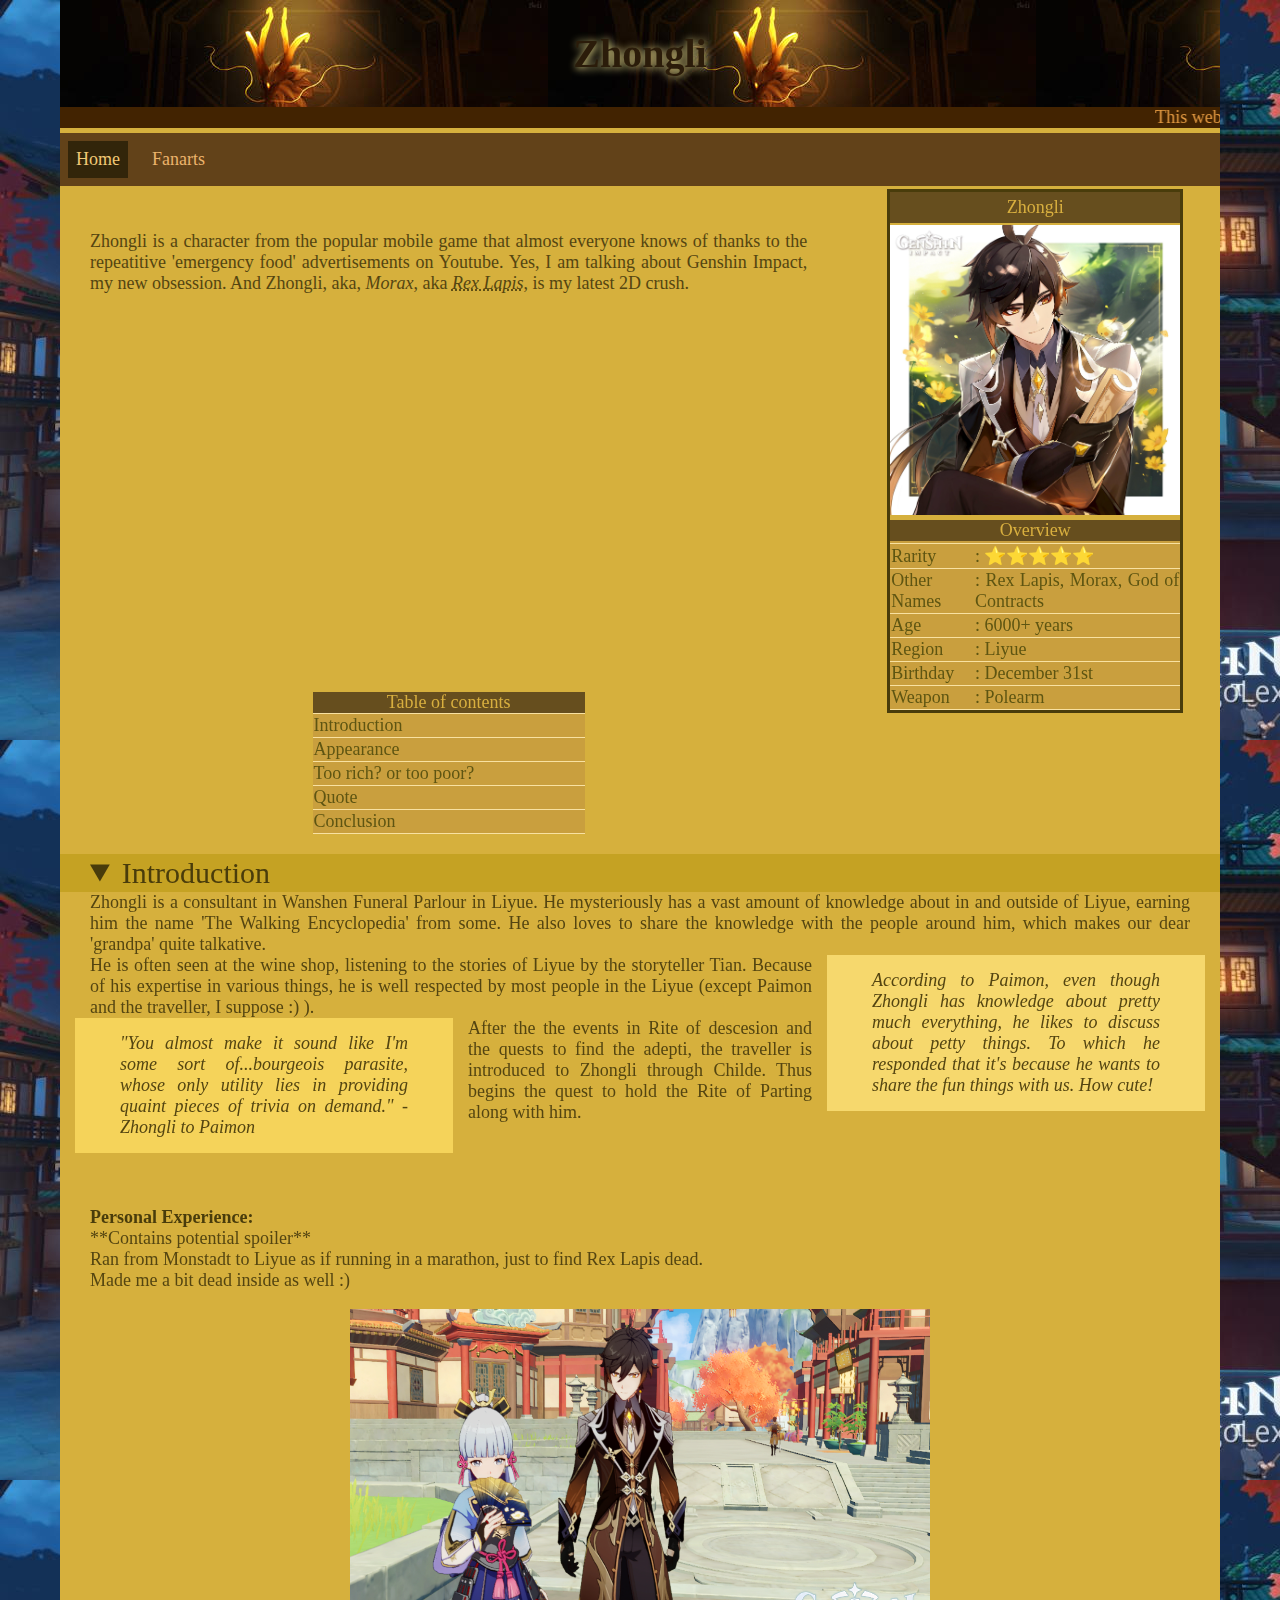
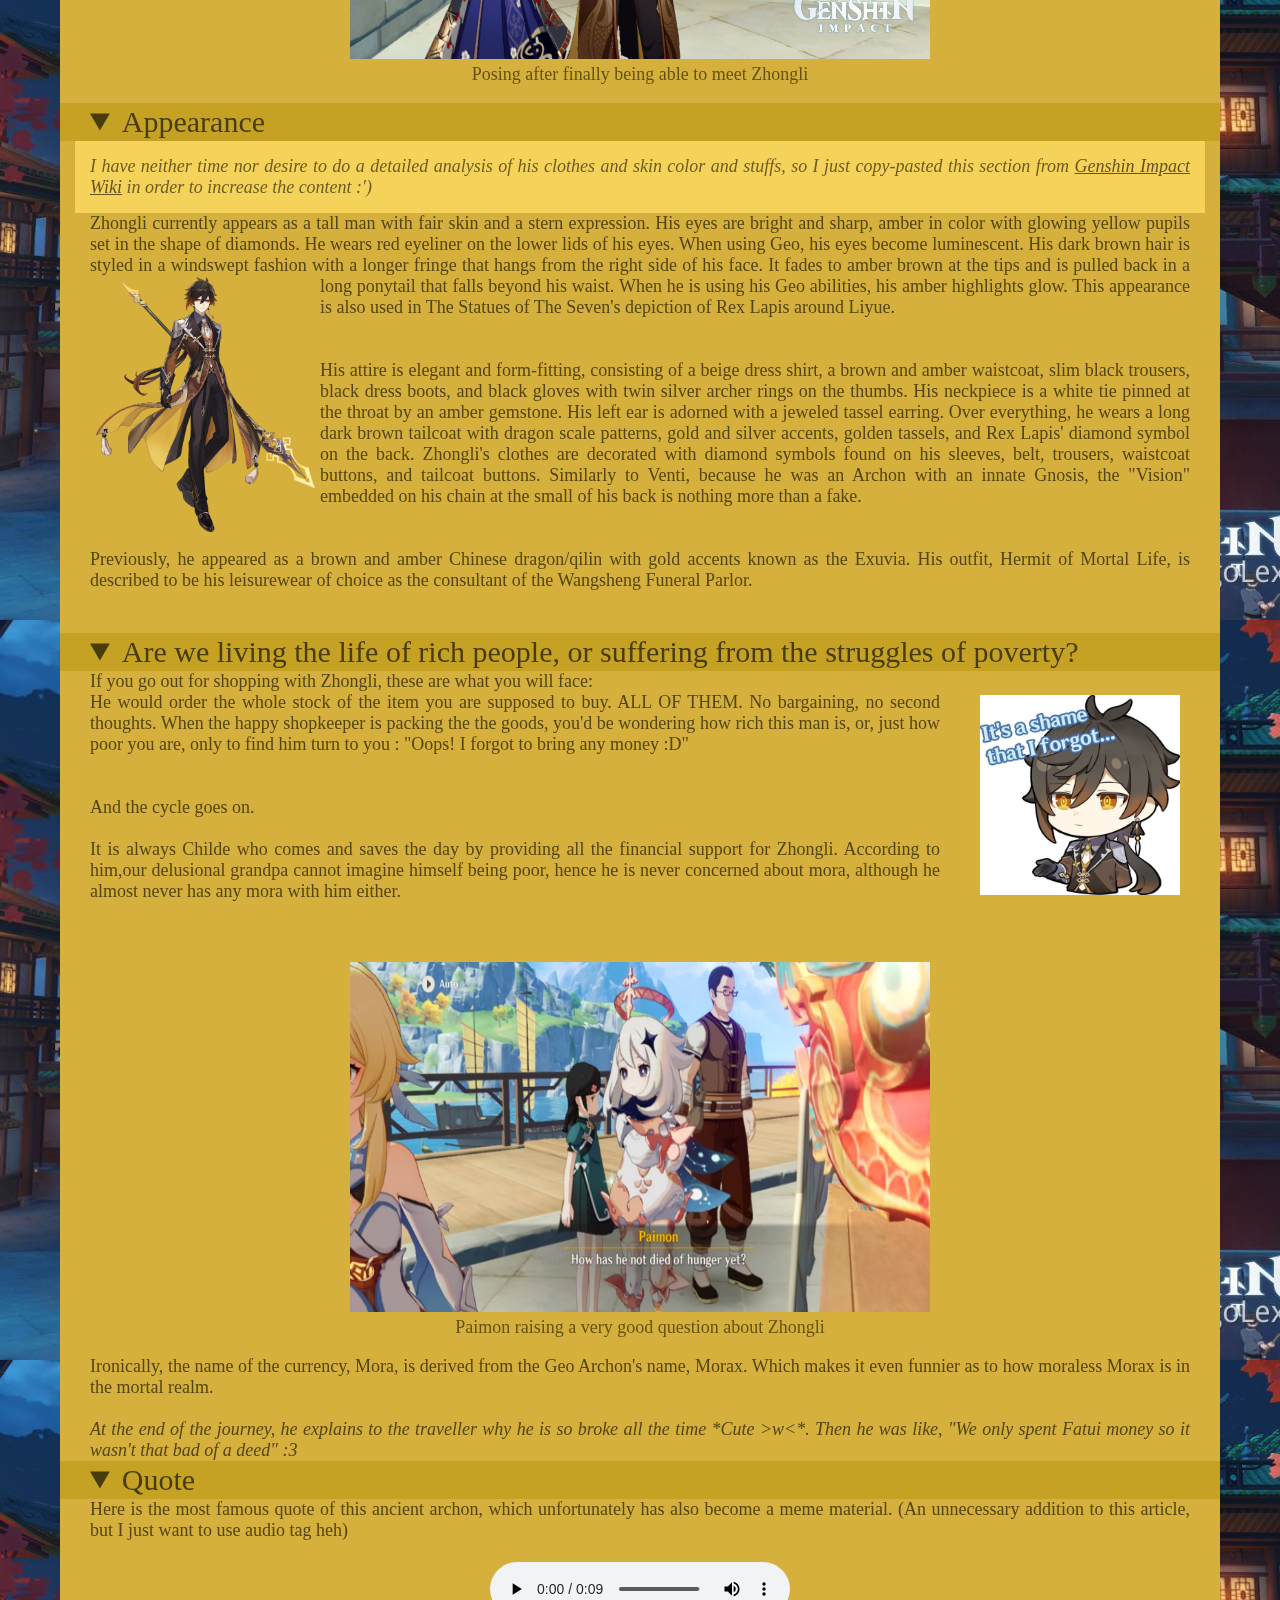
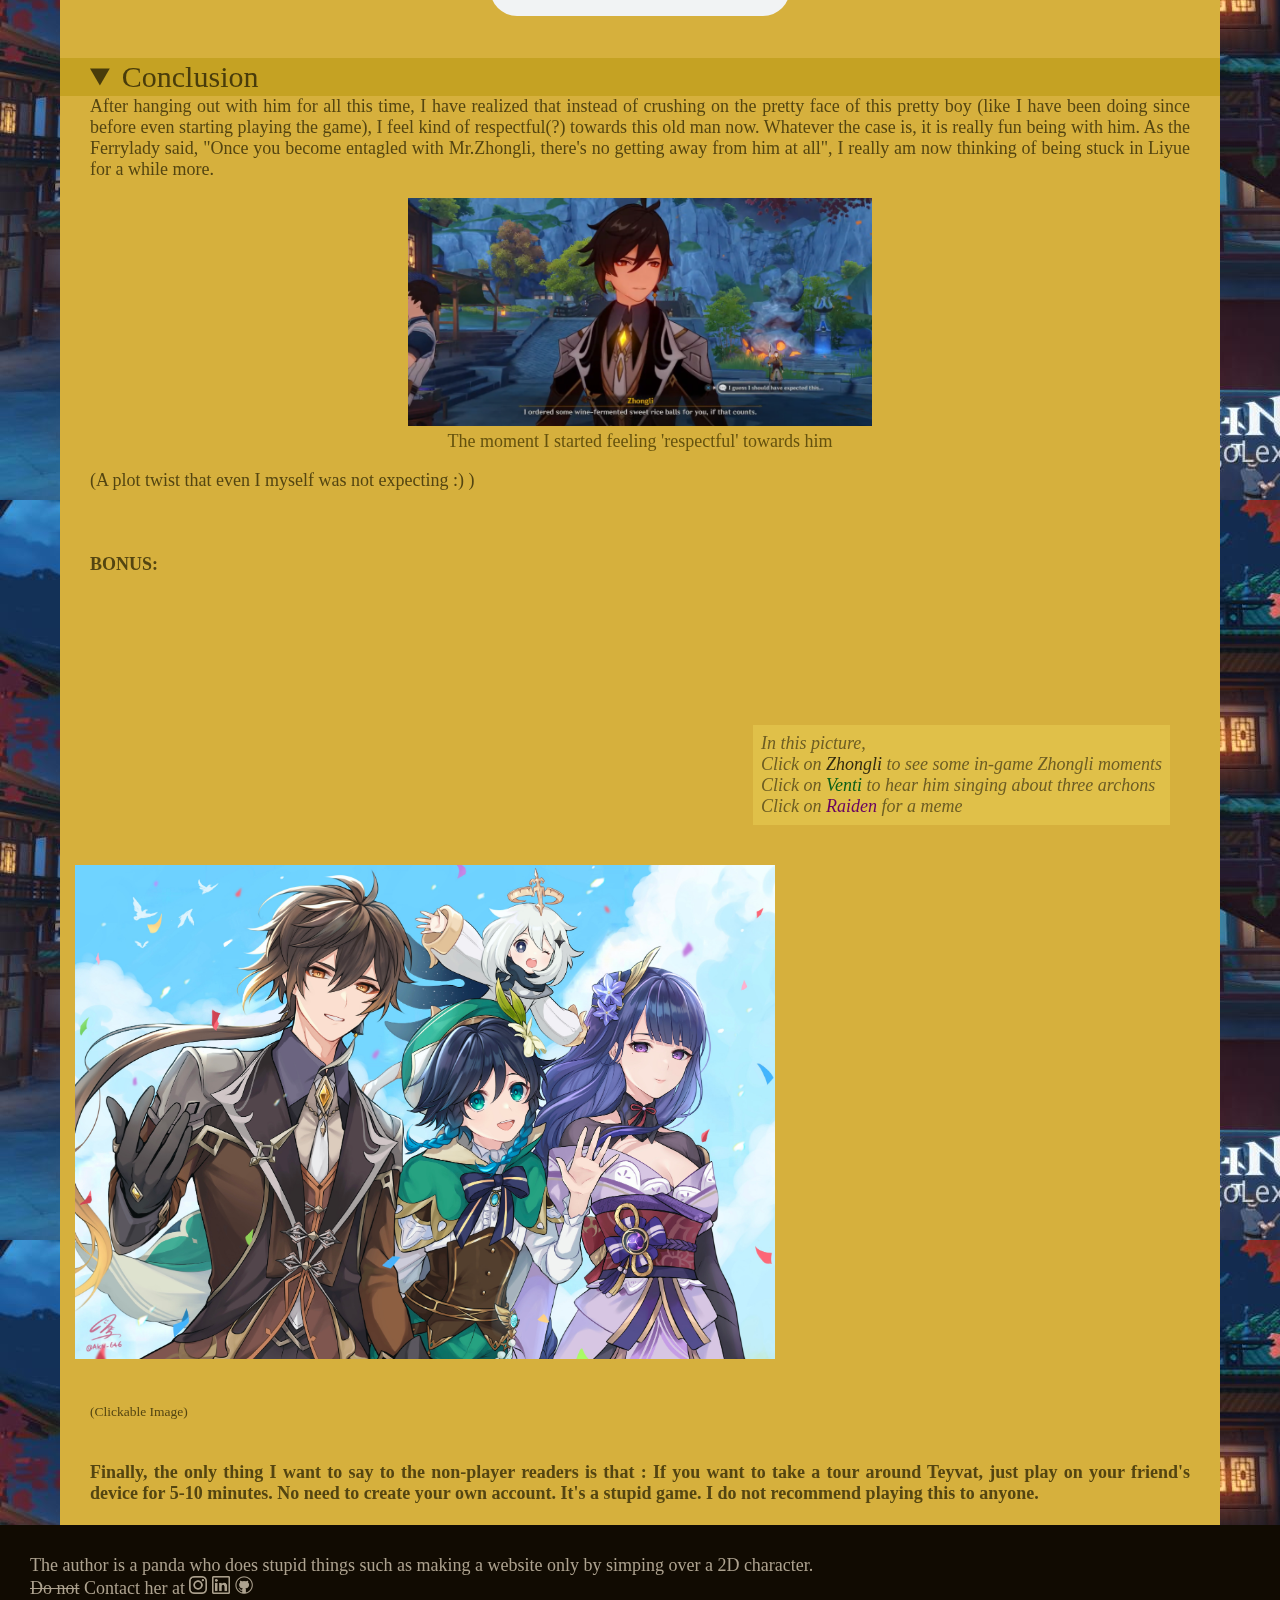
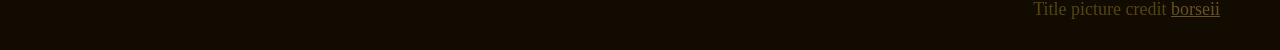
<file: index.html>
<!DOCTYPE html>
<html lang="en">

<head>
    <title>Mr. Zhongli</title>
    <meta name="viewport" content="width=device-width, initial-scale=1" />

    <link rel="stylesheet" href="CSS/Classes.css">
    </link>
    <link rel="stylesheet" href="CSS/distinctID.css">
    </link>
    <link rel="stylesheet" href="CSS/ImageStyle.css">
    </link>
    <link rel="stylesheet" href="CSS/HoverEffects.css">
    </link>
    <link rel="stylesheet" href="CSS/MediaQuery.css">
    </link>

    <link rel="icon" href="Images/Meteor.png" type="image/x-icon">
</head>

<body>
    <!--div for styling this portion-->
    <main>
        <h1 class="heading">Zhongli</h1>

        <marquee>This website is made only for the purpose of practicing HTML and CSS. Please do not pay much attention
            to the content :)</marquee>


        <ul>
            <li> <a class="active" href="index.html">Home</a></li>
            <li><a class="nav" href="fanarts.html">Fanarts</a></li>
        </ul>


        <div id="wrapper">
            <div class="leftSect">
                <p>
                    <br><br>
                    Zhongli is a character from the popular mobile game that almost everyone knows of thanks to the
                    repeatitive 'emergency food' advertisements on Youtube. Yes, I am talking about Genshin Impact, my
                    new
                    obsession. And Zhongli, aka, <dfn>Morax</dfn>, aka <dfn><abbr title="Geo Archon">Rex
                            Lapis</abbr></dfn>, is my latest 2D crush.
                </p><br><br><br>

                <div id="frame">
                    <iframe width="560" height="315" src="https://www.youtube.com/embed/4oBpaBEMBIM"
                        title="YouTube video player" frameborder="0"
                        allow="accelerometer; autoplay; clipboard-write; encrypted-media; gyroscope; picture-in-picture"
                        allowfullscreen></iframe>
                </div>

                <p>
                <table id="contents">
                    <caption>Table of contents</caption>
                    <tr>
                        <td><a class="topic" href=#Title1>Introduction</a></td>
                    </tr>
                    <tr>
                        <td><a class="topic" href=#Title2>Appearance</a></td>
                    </tr>
                    <tr>
                        <td> <a class="topic" href=#Title3>Too rich? or too poor?</a></td>
                    </tr>
                    <tr>
                        <td> <a class="topic" href=#Title4>Quote</a></td>
                    </tr>
                    <tr>
                        <td> <a class="topic" href=#Title5>Conclusion</a></td>
                    </tr>

                </table>
                </p>

            </div>

            <div class="rightSect">
                <p id="name">Zhongli</p>
                <figure id="introPic"><img src="Images/zhongli.jpg" alt="zhongli" id="zhongli1">

                    <table>
                        <caption>Overview</caption>
                        <tr>
                            <th></th>
                            <th></th>
                        </tr>
                        <tr>
                            <td>Rarity</td>
                            <td>: ⭐⭐⭐⭐⭐</td>
                        </tr>
                        <tr>
                            <td>Other Names</td>
                            <td>: Rex Lapis, Morax, God of Contracts</td>
                        </tr>
                        <tr>
                            <td>Age</td>
                            <td>: 6000+ years</td>
                        </tr>
                        <tr>
                            <td>Region</td>
                            <td>: Liyue</td>
                        </tr>
                        <tr>
                            <td>Birthday </td>
                            <td>: December 31st</td>
                        </tr>
                        <tr>
                            <td>Weapon </td>
                            <td>: Polearm</td>
                        </tr>
                    </table>
            </div>
        </div>
        <section>
            <details open>
                <summary class="Title" id="Title1">Introduction</summary>

                <p> Zhongli is a consultant in Wanshen Funeral Parlour in Liyue. He mysteriously has a vast amount of
                    knowledge about in and outside of Liyue, earning him the name 'The Walking Encyclopedia' from some.
                    He
                    also loves to share the knowledge with the people around him, which makes our dear 'grandpa' quite
                    talkative.</p>

                <!--Need to use the tag <aside> before the paragraph-->
                <aside id="right-aside">
                    <p>According to Paimon, even though Zhongli has knowledge about pretty much everything, he likes to
                        discuss about petty things. To which he responded that it's because he wants to share the fun
                        things
                        with us. How cute!</p>
                </aside>

                <p>He is often seen at the wine shop, listening to the stories of Liyue by the storyteller Tian.
                    Because of his expertise in various things, he is well respected by most people in the Liyue (except
                    Paimon and the traveller, I suppose :) ).
                </p>

                <aside id="left-aside">
                    <p>"You almost make it sound like I'm some sort of...bourgeois parasite, whose only utility lies in
                        providing quaint pieces of trivia on demand." - Zhongli to Paimon</p>
                </aside>
                <p>
                    After the the events in Rite of descesion and the quests to find the adepti, the traveller is
                    introduced
                    to Zhongli through Childe. Thus begins the quest to hold the Rite of Parting along with him.</p>
                <br><br><br><br>

                <h4>Personal Experience:</h4>
                <p>**Contains potential spoiler** <br>Ran from Monstadt to Liyue as if running in a marathon, just to
                    find
                    Rex Lapis dead.<br>Made me a bit dead inside as well :)
                <figure class="centerPic"><img src="Images/selfie.png" class="Pic">
                    <figcaption>Posing after finally being able to meet Zhongli</figcaption>
                    </p>
            </details>

            <details open>
                <summary class="Title" id="Title2">Appearance</summary>
                <p>
                <aside><i>I have neither time nor desire to do a detailed analysis of his clothes and skin color and
                        stuffs,
                        so I just copy-pasted this section from <a
                            href="https://genshin-impact.fandom.com/wiki/Zhongli/Lore#Appearance"
                            target="_blank">Genshin
                            Impact Wiki</a> in order to increase the content :') </i></aside>
                </p>

                <p> Zhongli currently appears as a tall man with fair skin and a stern expression. His eyes are bright
                    and
                    sharp, amber in color with glowing yellow pupils set in the shape of diamonds. He wears red eyeliner
                    on
                    the lower lids of his eyes. When using Geo, his eyes become luminescent. His dark brown hair is
                    styled
                    in a windswept fashion with a longer fringe that hangs from the right side of his face. It fades to
                    amber brown at the tips and is pulled back in a long ponytail that falls beyond his waist.
                    <img id="appearance" src="Images/Appearance.png">
                    When he is using his Geo abilities, his amber highlights glow. This appearance is also used in The
                    Statues of The Seven's depiction of Rex Lapis around Liyue.
                </p>
                <br><br>
                <p>
                    His attire is elegant and form-fitting, consisting of a beige dress shirt, a brown and amber
                    waistcoat,
                    slim black trousers, black dress boots, and black gloves with twin silver archer rings on the
                    thumbs.
                    His neckpiece is a white tie pinned at the throat by an amber gemstone. His left ear is adorned with
                    a
                    jeweled tassel earring. Over everything, he wears a long dark brown tailcoat with dragon scale
                    patterns,
                    gold and silver accents, golden tassels, and Rex Lapis' diamond symbol on the back. Zhongli's
                    clothes
                    are decorated with diamond symbols found on his sleeves, belt, trousers, waistcoat buttons, and
                    tailcoat
                    buttons. Similarly to Venti, because he was an Archon with an innate Gnosis, the "Vision" embedded
                    on
                    his chain at the small of his back is nothing more than a fake.
                </p>
                <br><br>
                <p>
                    Previously, he appeared as a brown and amber Chinese dragon/qilin with gold accents known as the
                    Exuvia.
                    His outfit, Hermit of Mortal Life, is described to be his leisurewear of choice as the consultant of
                    the
                    Wangsheng Funeral Parlor.<br><br><br>
                </p>
            </details>


            <details open>
                <summary class="Title" id="Title3">Are we living the life of rich people, or suffering from the
                    struggles of
                    poverty?</summary>


                <p>
                    If you go out for shopping with Zhongli, these are what you will face: </p>
                <figure class="rightPic"><img src="Images/A Shame.jpg" id="zhongli2"></figure>
                <p>
                    He would order the whole stock of the item you are supposed to buy. ALL OF THEM. No bargaining, no
                    second thoughts. When the happy shopkeeper is packing the the goods, you'd be wondering how rich
                    this
                    man is, or, just how poor you are, only to find him turn to you : "Oops! I forgot to bring any money
                    :D"

                    <br><br><br>And the cycle goes on.<br><br> It is always Childe who comes and saves the day by
                    providing
                    all the financial support for Zhongli. According to him,our delusional grandpa cannot imagine
                    himself
                    being poor, hence he is never concerned about mora, although he almost never has any mora with him
                    either.
                </p><br><br>
                <figure class="centerPic"><img src="Images/Paimon.jpg" class="Pic">
                    <figcaption>Paimon raising a very good question about Zhongli</figcaption>
                </figure>
                <p>
                    Ironically, the name of the currency, Mora, is derived from the Geo Archon's name, Morax. Which
                    makes it
                    even funnier as to how moraless Morax is in the mortal realm.<br><br> <i>At the end of the journey,
                        he explains to the traveller why he is so broke all the
                        time *Cute &#62w&#60*. Then he was like, "We only spent Fatui money so it wasn't that bad of a
                        deed" :3 </i></p>

            </details>


            <details open>
                <summary class="Title" id="Title4">Quote</summary>
                <p>
                    Here is the most famous quote of this ancient archon, which unfortunately has also become a meme
                    material. (An unnecessary addition to this article, but I just want to use audio tag heh)
                    <br><br>
                    <audio controls>
                        <source src="Osmanthus Wine.mp3" type="audio/mpeg">
                    </audio>
                    </audio>
                    <br><br>
                </p>

            </details>


            <details open>
                <summary class="Title" id="Title5">Conclusion</summary>
                <p>
                    After hanging out with him for all this time, I have realized that instead of crushing on the pretty
                    face of this pretty boy (like I
                    have been doing since before even starting playing the game), I feel kind of respectful(?) towards
                    this
                    old man now. Whatever the case is, it is really fun being with him. As the Ferrylady said, "Once you
                    become entagled with Mr.Zhongli, there's no getting away from him at all", I really am now thinking
                    of
                    being stuck in Liyue for a while more.
                </p>
                <figure class="centerPic"><img src="Images/Treat.png" id="treat">
                    <figcaption>The moment I started feeling 'respectful' towards him</figcaption>
                </figure>
                <p>(A plot twist that even I myself was not expecting :) ) <br><br></p>


            </details>
        </section>

        <p><br><br><b>BONUS:</b></p>
        <aside id="click-aside">
            In this picture, <br>
            Click on <span id="Z">Zhongli</span> to see some in-game Zhongli moments
            <br> Click on <span id="V">Venti</span> to hear him singing about three archons
            <br> Click on <span id="R">Raiden</span> for a meme
        </aside>
        <div id="imageMap">
            <img src="Images/Three archons.jpg" id="Archons" usemap="#archonmap">
            <p id="clickable">(Clickable Image)
            </p>
            <map name="archonmap">
                <area shape="circle" coords="258,108,80" title="Zhongli" href="https://youtu.be/Fwi3IoOLOXM"
                    target="_blank">
                <area shape="rect" coords="46,141,323,429" title="Zhongli" href="https://youtu.be/Fwi3IoOLOXM"
                    target="_blank">
                <area shape="rect" coords="134,414,331,490" title="Zhongli" href="https://youtu.be/Fwi3IoOLOXM"
                    target="_blank">

                <area shape="circle" coords="588,184,90" title="Raiden"
                    href="https://twitter.com/YukiraNine/status/1528989679881703424/photo/1" target="_blank">
                <area shape="rect" coords="475,196,618,276" title="Raiden"
                    href="https://twitter.com/YukiraNine/status/1528989679881703424/photo/1" target="_blank">
                <area shape="rect" coords="515,328,669,491" title="Raiden"
                    href="https://twitter.com/YukiraNine/status/1528989679881703424/photo/1" target="_blank">
                <area shape="poly" coords="536,275,515,329,641,361,637,282" title="Raiden"
                    href="https://twitter.com/YukiraNine/status/1528989679881703424/photo/1" target="_blank">


                <area shape="circle" coords="413,224,91" title="Venti"
                    href="https://www.youtube.com/watch?v=0rwYl2Sg230" target="_blank">
                <area shape="rect" coords="333,262,521,414" title="Venti"
                    href="https://www.youtube.com/watch?v=0rwYl2Sg230" target="_blank">
                <area shape="rect" coords="337,410,481,494" title="Venti"
                    href="https://www.youtube.com/watch?v=0rwYl2Sg230" target="_blank">


            </map>
        </div>


        <p><b><br><br>Finally, the only thing I want to say to the non-player readers is that : If you want to take a
                tour
                around Teyvat, just play on your friend's device for 5-10 minutes. No need to create your own
                account. It's a stupid game. I do not recommend playing this to anyone.<br><br></b></p>
    </main>


</body>
<footer>
    The author is a panda who does stupid things such as making a website only by simping over a 2D character. <br>
    <del>Do not</del> Contact her at
    <a href="https://www.instagram.com/pandabanu_draws/" target="_blank"><img src="Images/Instagram.png" class="contact"
            id="ins"></a>
    <a href="https://www.linkedin.com/in/farzana-chowdhury-b6a9ba206/" target="_blank"><img src="Images/LinkedIn.png"
            class="contact" id="square"></a>
    <a href="https://github.com/FarzanaChowdhury" target="_blank"><img src="Images/GitHub.png" class="contact"
            id="round"></a>
    <br>
    <p id="picCredit">Title picture credit <a
            href="https://www.deviantart.com/borseii/art/MMD-Genshin-Impact-Exuvia-Seii-889466627"
            target="_blank">borseii</a></p>
</footer>

</html>
</file>
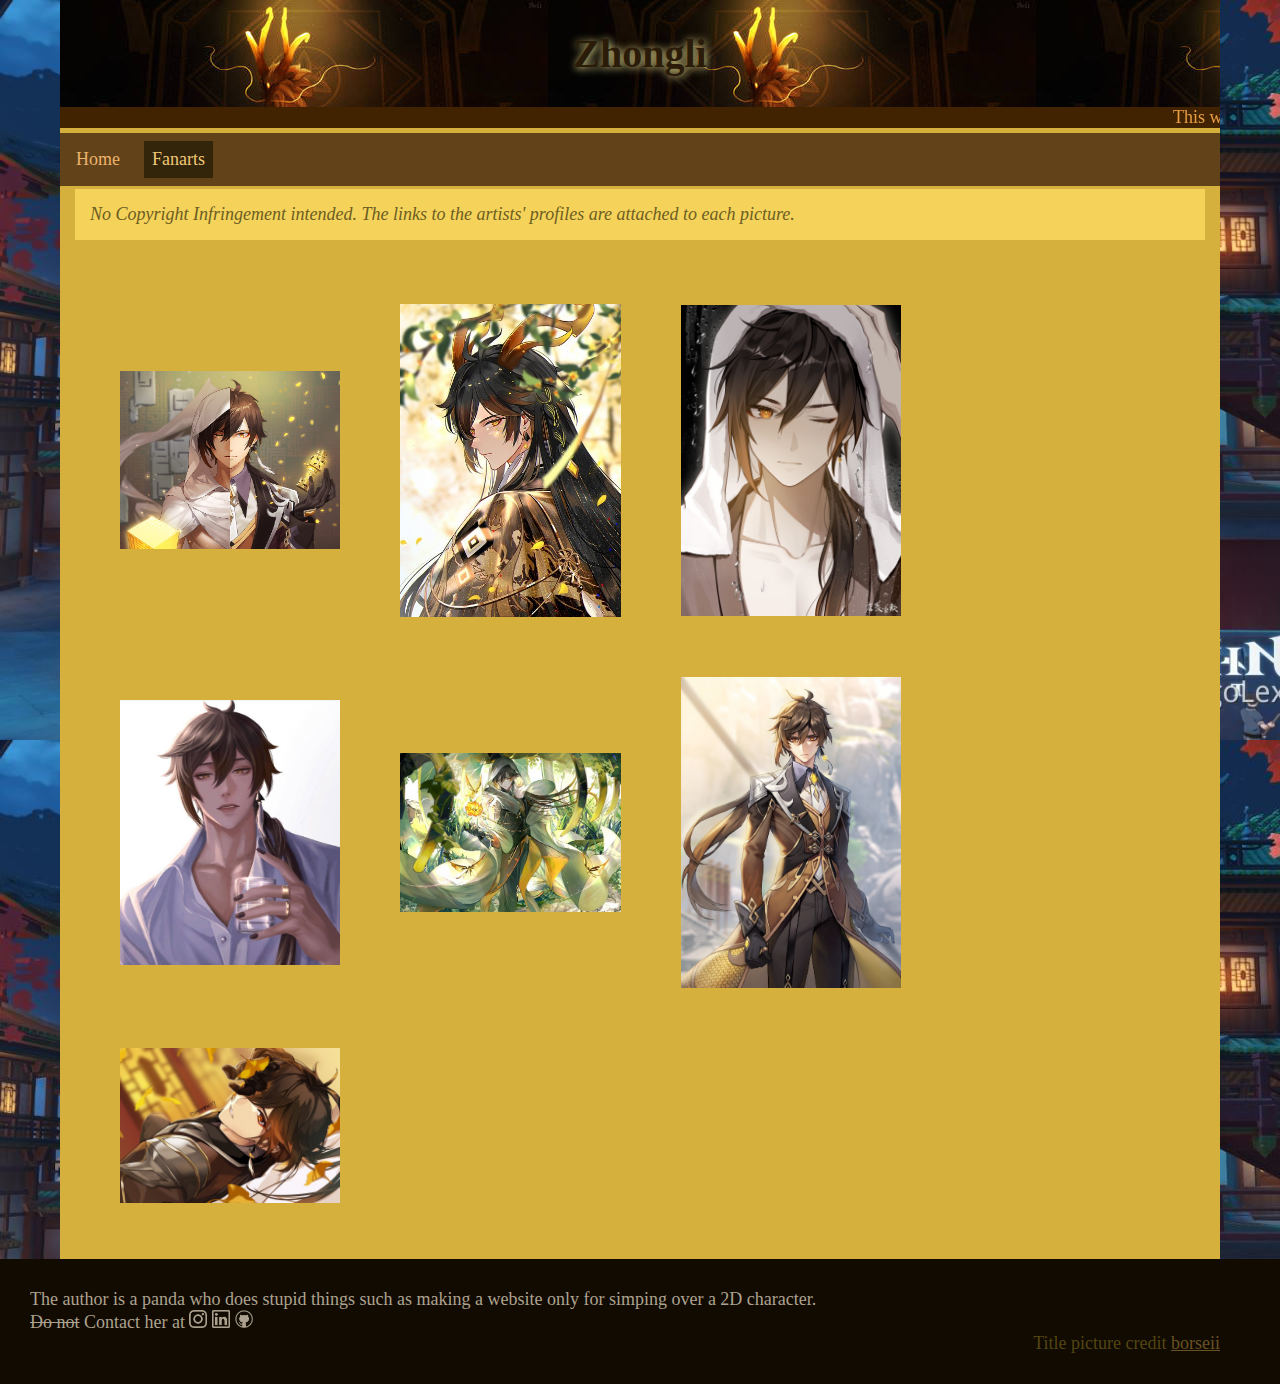
<file: fanarts.html>
<!DOCTYPE html>
<html lang="en">

<head>
    <title>Mr. Zhongli</title>

    <meta name="viewport" content="width=device-width, initial-scale=1" />

    <link rel="stylesheet" href="CSS/Classes.css">
    </link>
    <link rel="stylesheet" href="CSS/distinctID.css">
    </link>
    <link rel="stylesheet" href="CSS/ImageStyle.css">
    </link>
    <link rel="stylesheet" href="CSS/HoverEffects.css">
    </link>
    <link rel="stylesheet" href="CSS/Fanart.css">
    </link>
    <link rel="stylesheet" href="CSS/MediaQuery.css">
    </link>
    <link rel="icon" href="Images/Meteor.png" type="image/x-icon">
    </link>
</head>

<body>
    <!--div for styling this portion-->
    <main>
        <h1 class="heading">Zhongli</h1>

        <marquee>This website is made only for the purpose of practicing HTML and CSS. Please do not pay much attention
            to the content :)</marquee>
        <nav>
            <ul>
                <li> <a class="nav" href="index.html">Home</a></li>
                <li><a class="active" href="fanarts.html">Fanarts</a></li>
                <!--  <li><a class="nav" href="form.html">Forms</a></li> -->
            </ul>
        </nav>
        <aside>No Copyright Infringement intended. The links to the artists' profiles are attached to each picture.
        </aside>


        <div class="art-div">

            <figure class="container">
                <img src="Images/Zhongli_FA1.jpg" id="FA1" class="fanart">

                <!--For overlaying-->
                <div class="overlay">
                    <div class="text">Credit: <a href="https://twitter.com/ujooooou" class="credit"
                            target="_blank">羽條＠福舞ねく準備中
                            (@ujooooou) from Twitter</a></div>
                </div>
            </figure>

            <figure class="container">
                <img src="Images/Zhongli_FA4.jpg" id="FA4" class="fanart">
                <div class="overlay">
                    <div class="text">Credit: <a href="https://twitter.com/Qing11502143/status/1335227500008407042"
                            class="credit" target="_blank">Qing
                            (@Qing11502143) from Twitter</a></div>
                </div>
            </figure>


            <figure class="container">
                <img src="Images/Zhongli_FA2.jpg" id="FA2" class="fanart">
                <div class="overlay">
                    <div class="text">Credit: <a href="https://mobile.twitter.com/bananakeki/status/1522454270016356352"
                            class="credit" target="_blank">店長小軟 (@bananakeki) from Twitter</a></div>
                </div>
            </figure>



            <figure class="container">
                <img src="Images/Zhongli_FA7.jpg" id="FA7" class="fanart">
                <div class="overlay">
                    <div class="text">Credit: <a href="https://www.instagram.com/p/CcqU57hBDDr/" class="credit"
                            target="_blank">miririu from Instagram</a></div>
                </div>
            </figure>



            <figure class="container">
                <img src="Images/Zhongli_FA5.jpg" id="FA5" class="fanart">
                <div class="overlay">
                    <div class="text">Credit: <a href="https://www.pixiv.net/en/users/1526748" class="credit"
                            target="_blank">ボダックス from Pixiv</a></div>
                </div>
            </figure>

            <figure class="container">
                <img src="Images/Zhongli_FA3.jpg" id="FA3" class="fanart">
                <div class="overlay">
                    <div class="text">Credit: <a href="https://www.artstation.com/artwork/18VEl3" class="credit"
                            target="_blank">CHAERIN JUNG(MMLYNO) from ArtStation</a></div>
                </div>
            </figure>

            <figure class="container">
                <img src="Images/Zhongli_FA6.jpg" id="FA6" class="fanart">
                <div class="overlay">
                    <div class="text">Credit: <a href="https://twitter.com/i/events/1470775008834244619" class="credit"
                            target="_blank">kanengomi117 from Twitter</a></div>
                </div>
            </figure>


        </div>

    </main>
</body>

<footer>
    The author is a panda who does stupid things such as making a website only for simping over a 2D character. <br>
    <del>Do not</del> Contact her at
    <a href="https://www.instagram.com/pandabanu_draws/" target="_blank" id="contacts"><img src="Images/Instagram.png"
            class="contact"></a>
    <a href="https://www.linkedin.com/in/farzana-chowdhury-b6a9ba206/" target="_blank" class="contact"><img
            src="Images/LinkedIn.png" class="contact"></a>
    <a href="https://github.com/FarzanaChowdhury" target="_blank" class="contact"><img src="Images/GitHub.png"
            class="contact"></a>
    <br>
    <p id="picCredit">Title picture credit <a
            href="https://www.deviantart.com/borseii/art/MMD-Genshin-Impact-Exuvia-Seii-889466627"
            target="_blank">borseii</a></p>
</footer>

</html>
</file>
<file: CSS/Classes.css>
body {
    color: rgb(129, 106, 23);
    font-size: 18px;
    font-family: Georgia, 'Times New Roman', Times, serif;
    text-align: justify;
    padding: 0;
    margin: 0;
    background-image: url(../Images/Liyue.jpg);
}

p {
    margin: 0px 30px;
    color: rgb(84, 69, 17);
}

.heading {
    text-align: center;
    /*background-color: rgba(197, 162, 35);*/
    background-image: url(../Images/morax.jpg);
    text-shadow: 1px 1px 8px rgb(245, 232, 147);
    padding: 30px;
    margin: 0 auto;
    color: rgb(43, 28, 10);
    font-family: Georgia, 'Times New Roman', Times, serif;
    font-size: 40px;
}

main {
    margin: 0px 60px;
    background-color: rgb(214, 176, 61);
    /*padding-bottom: 40px;    rgba(232, 208, 119);*/
    height: 100%;
    padding: 0;

}

marquee {
    color: #e69c43;
    background-color: #422301;
    top: 0;
    position: sticky;
    margin: 0;
    padding: 0;
    z-index: 1;
}

/*overflow:hidden prevents li elements from going outside of the list. The <p> started right next to the <li> elements when this overflow:hidden was not used*/
ul {
    list-style-type: none;
    margin: 0;
    padding: 0;
    overflow: hidden;
    background-color: rgb(98, 66, 25);
    display: block;
    top: 20px;
    position: sticky;
    margin-bottom: 3px;
    z-index: 1;
}

li {
    float: left;
    display: block;
    padding: 8px;
}

iframe {
    margin: auto;
    display: block;
}

/*division*/
.rightSect {
    margin-left: 50px;
    width: 25%;
    border: rgb(73, 60, 11);
    border-style: solid;
    display: inline-block;
}

.leftSect {
    float: left;
    width: 67%;
}

.Title {
    color: rgb(73, 60, 11);
    background-color: rgb(197, 162, 35);
    font-size: 30px;
    padding: 2px 30px;
    clear: both;
    /*so that it won't be influenced by the floating other divs, but will move down below them.*/

}


.rightPic {
    float: right;
    margin-top: 3px;

}

.centerPic {
    text-align: center;
    margin-left: auto;
    margin-right: auto;
}

figcaption {
    text-align: center;
    font-family: 'Times New Roman', Times, serif;
    color: rgb(101, 82, 14);
}


/*a table cannot be centered if the width is set to 100% (full-width).*/
table {
    background-color: rgba(193, 149, 62, 0.625);
    border-collapse: collapse;
    width: 100%;

}

caption {
    float: center;
    color: rgb(216, 175, 63);
    background-color: rgb(102, 78, 30);

}

td {
    border: .5px solid rgb(248, 225, 161);
    border-right: none;
    border-left: none;
    border-collapse: collapse;
    color: rgb(94, 85, 18);
    margin: 0 auto;
}

/*anchor*/
.topic {
    text-decoration: none;
    color: rgb(94, 85, 18);
    display: block;
    font-size: large;
}

a {
    color: rgb(104, 81, 35);
}

aside {
    margin: 5px;
    padding: 15px;
    margin: 0px 15px;
    font-style: italic;
    color: rgb(109, 93, 35);
    background-color: rgb(245, 211, 90);
}

.nav {
    text-decoration: none;
    display: block;
    padding: 8px;
    color: #ecb36c;
}

.active {
    text-decoration: none;
    display: block;
    padding: 8px;
    color: rgb(241, 200, 118);
    background-color: rgb(50, 37, 10);
}


/*centering audio tag*/
audio {
    margin: 0 auto;
    display: table;
}

footer {
    background-color: rgb(17, 11, 2);
    color: #ada28f;
    text-align: left;
    padding: 30px;
    margin: 0;

}

.contact {
    height: 1em;
}


.credit {
    color: rgb(255, 252, 240);
}
</file>
<file: CSS/distinctID.css>
h4 {
    color: rgb(73, 60, 11);
    margin: 0px 30px;
    font-family: Georgia, 'Times New Roman', Times, serif;
}

#right-aside {
    width: 30%;
    padding: 15px;
    margin: 0px 15px;
    float: right;
    font-style: italic;
    color: rgb(73, 60, 11);
    background-color: rgb(246, 216, 109);
}

#left-aside {
    width: 30%;
    padding: 15px;
    margin: 0px 15px;
    float: left;
    font-style: italic;
    color: rgb(109, 93, 35);
    background-color: rgb(245, 211, 90);
}

#click-aside {
    float: right;
    margin-top: 150px;
    margin-right: 50px;
    padding: 8px 8px;
    background-color: rgba(233, 205, 84, 0.544);
}

#Z {
    color: rgb(51, 43, 15);
}

#V {
    color: rgb(12, 95, 23);
}

#R {
    color: rgb(104, 4, 96);
    ;
}

#name {
    background-color: rgb(102, 78, 30);
    color: rgb(216, 175, 63);
    padding: 5px;
    margin: 0 auto;
    text-align: center;
}

#contents {
    width: 35%;

    margin: 20px auto;
}

#appearance {
    float: left;
    width: 20%;
    margin: 0 5px;
}

#clickable {
    font-size: .75em;
}

#picCredit {
    text-align: right;
}
</file>
<file: CSS/ImageStyle.css>
/*The <img> that is inside the figure <introPic>. If I don't set the width to 100%, it will overflow the figure*/
#zhongli1{
   /* height : 330px;
    width : 300px; */   
    width : 100%;
    padding-top: 2px;
}
#zhongli2{
height : 200px;
width : 200px;
}
/*introPic is the name of the <figure> where zhongli1 is in, which is inside a <div>. It takes the 100% width of the <div>*/
#introPic{
    width : 100%;
    float : center;
    margin : 0 auto;
}


/*How to center an image*/
.Pic{
    width : 580px;
    height : 350px;
   
    
}
#Archons{
    width : 700px; 
    height : 494px;
    margin : 40px 0;
    margin-left : 15px;
}



#treat{
    width:40%;
    margin : 0 auto;
}
</file>
<file: CSS/HoverEffects.css>
.Title:hover {
    color: rgb(245, 232, 147);
    background-color: rgb(101, 82, 14);
 }

 .block:hover {
    color: rgb(241, 200, 118);
    background-color: rgb(129, 100, 43);
    text-decoration: none;
 }

 a:hover {
    color: rgb(126, 95, 32);
    text-decoration: underline;
 }
.topic:hover{
   color:rgb(216, 175, 63);; 
   background-color:rgb(102, 78, 30);
   text-decoration: none;
}
 .nav:hover {
    color: rgb(71, 55, 24);
    background-color: rgb(202, 157, 67);
    text-decoration: none;
 }

 .active:hover {
    text-decoration: none;
    color: rgb(241, 200, 118);
 }

 aside:hover {
    box-shadow: 5px 5px 5px rgb(122, 68, 10);

 }

 /*Parent element state can only affect a child's element state */
 .container:hover .fanart {
    box-shadow: 5px 5px 10px 5px rgb(122, 68, 10);
    transform: scale(1.1);
    transition: .2s ease;
 }

 .container:hover .overlay {
    height: 35%;
    word-wrap: break-word;
    transition-delay: .1s;


 }


 .credit:hover {
    color: rgb(246, 231, 171);
 }

 .contact:hover {
    box-shadow: .5px .5px .75px 1px rgb(246, 227, 193);
 }
 #ins:hover{
   border-radius: 30%;
 }
 #square:hover{
border-radius: 10%;
 }
 #round:hover{
   border-radius: 50%;
 }
</file>
<file: CSS/MediaQuery.css>
@media screen and (max-width: 480px) {
    main {
        margin: 0;
        padding: 0;
    }
}

@media screen and (min-width: 480px) and (max-width: 950px) {
    main {
        margin: 0 20px;
        padding: 0;
    }
}

@media screen and (max-width: 950px) {

    /*To show the overview section before the iframe in smaller screens*/
    #wrapper {
        display: flex;
        flex-direction: column-reverse;
    }

    .leftSect {
        float: left;
        width: 95%;
    }

    .rightSect {
        width: 70%;
        margin: 5px auto;
        display: table;
    }

    #contents {
        width: 70%;
        margin: 20px auto;
    }

    /* Responsive iframe */

    /* iframe{
        display: block;
        width: 100%;
    } */

    #frame {
        width: 100%;
        height: 0;
        padding-bottom: 56%; /* Change this till it fits the dimensions of your video */
        position: relative;
        display: flex;
        justify-content: center;
        margin: auto;

    }

    iframe {
        width: 100%;
        height: 100%;
        position: absolute;
        display: block;
    }


    #appearance,
    #rightPic,
    #centerPic,
    #zhongli2,
    .Pic,
    #clickable,
    #treat {
        float: none;
        width: 98%;
        height: fit-content;
        margin: auto;
    }

    #left-aside,
    #right-aside,
    aside,
    #click-aside {
        margin: 0px auto;
        padding: 2px;
        float: none;
        width: 98%;
    }

    .art-div {
        position: static;
        width: 95%;
        margin: auto;
        padding: 0;
    }

    .container {
        width: 80%;
        display: block;
        margin: 20px auto;
    }

    #Archons {
        margin: 0;
        display: block;
        width: 100%;
        height: auto;
    }

    #imageMap {
        justify-content: center;
        transform: scale(.9);
        padding: 0;
        margin: 0;
    }

    footer {
        padding: 10px;
    }
}
</file>
<file: CSS/Fanart.css>
.art-div {
       position: relative;
       width: 95%;
       padding: 30px 30px;
       display: flex;
       flex-flow: row wrap;
       justify-content: flex-start;
       align-items: center;

   }

   /*If you don't use position:relative here, the text will cover the whole parent <div>*/
   .container {
       width: 20%;
       height: 100%;
       vertical-align: top;
       /*to start from the top of the container*/
       /* display: inline-block;  */
       display: flex;
       position: relative;
       top: 0;
       left: 0;
       padding: 0px;
       margin: 30px;
       order: 3;

   }

   /*Here, height : 0, width:100%, so the <div> overlay will go from bottom to top
*/
   .overlay {
       position: absolute;
       width: 100%;
       bottom: 0;
       right: 0;
       height: 0;
       background-color: #362a078a;

       overflow: hidden;
       transition-duration: 0.5s;
       transition-delay: 0s;
       transform: scale(1.1) translate(0, 12%);
       display: inline-block;


       word-wrap: break-word;



   }

   /*
.art-div:hover .overlay{
    height : 30%;
  /*  transform:translate(0px,100px); */
   /*
}
*/
   .text {
       transform: translate(-50%, -50%);
       color: white;
       position: absolute;
       top: 50%;
       left: 50%;
       text-align: center;
       display: inline-block;


   }

   #img {
       display: block;
       width: 100%;
       height: auto;
   }

   /*<div> did not wrap the picture when float:left; was used. The width of <div> was set to 20% at that time
Same thing happened when position was set to absolute*/
   .fanart {
       width: 100%;
       height: auto;
       /*float : left;*/
       display: inline-block;
       top: 4px;
       margin: 0;
       padding: 0px;
       position: relative;
       transition-duration: 0.5s;
       transition-delay: .05s;
   }
</file>
